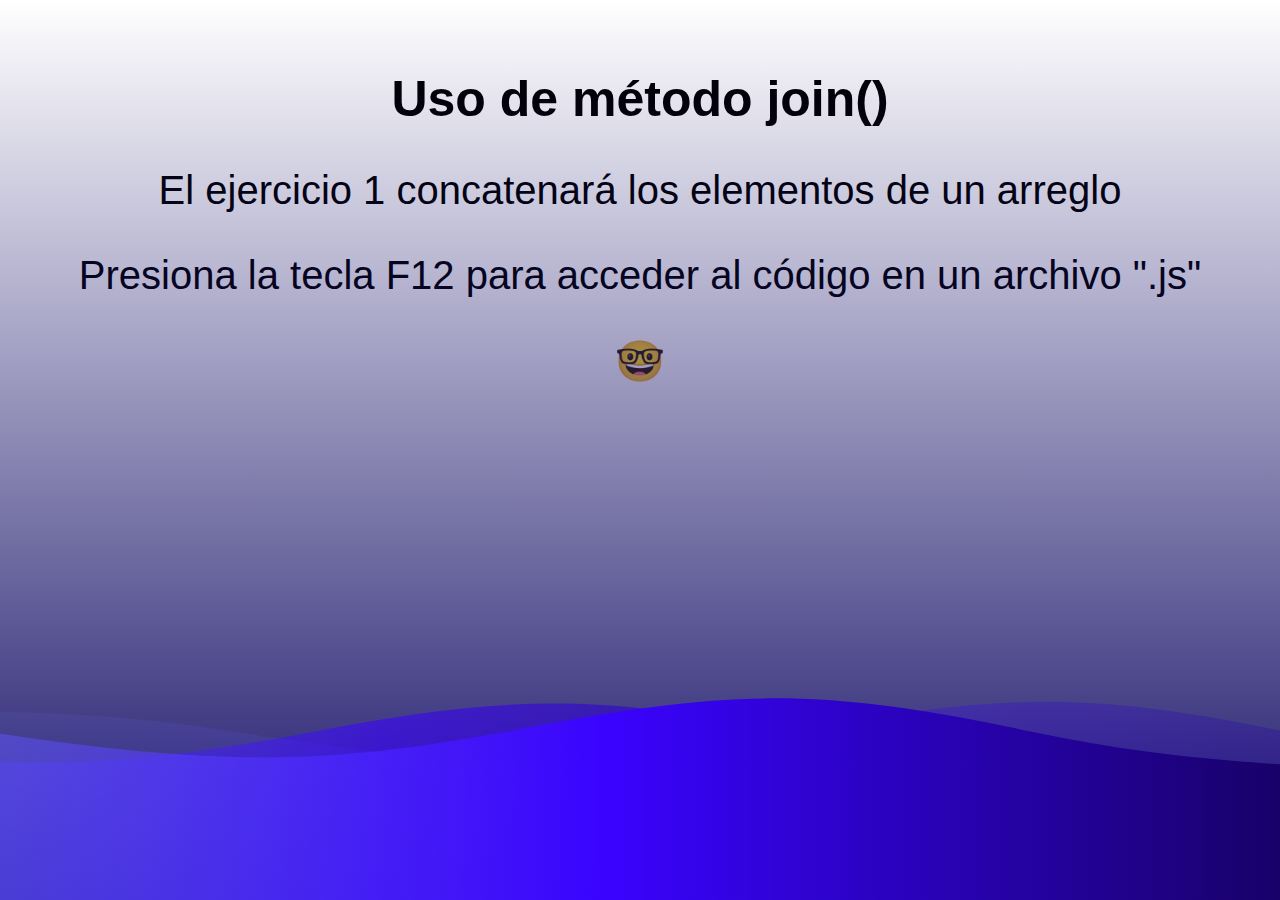
<file: exercise1/index.html>
<!DOCTYPE html>
<html lang="en">
<head>
    <meta charset="UTF-8">
    <meta name="viewport" content="width=device-width, initial-scale=1.0">
    <link rel="stylesheet" href="styles.css">
    <script type="text/javascript" src="code.js"></script>
    <title>Ejercicio 1</title>
</head>
<body>
    <h1 class="title">Uso de método join()</h1>
    <p class="description">El ejercicio 1 concatenará los elementos de un arreglo</p>
    <p class="description">Presiona la tecla F12 para acceder al código en un archivo ".js"</p>
    <p class="description">&#129299;</p>
    <svg version="1.1" xmlns="http://www.w3.org/2000/svg"
          xmlns:xlink="http://www.w3.org/1999/xlink" x="0px" y="0px" width="100%" height="100%" viewBox="0 0 1600 900" preserveAspectRatio="xMidYMax slice">
          <defs>
              <linearGradient id="bg">
                  <stop offset="0%" style="stop-color:rgba(130, 158, 249, 0.06)"></stop>
                  <stop offset="50%" style="stop-color:rgb(58, 3, 255)"></stop>
                  <stop offset="100%" style="stop-color:rgb(255, 255, 255)5, 0.2"></stop>
              </linearGradient>
              <path id="wave" fill="url(#bg)" d="M-363.852,502.589c0,0,236.988-41.997,505.475,0
      s371.981,38.998,575.971,0s293.985-39.278,505.474,5.859s493.475,48.368,716.963-4.995v560.106H-363.852V502.589z" />
          </defs>
          <g>
              <use xlink:href='#wave' opacity=".3">
                  <animateTransform
            attributeName="transform"
            attributeType="XML"
            type="translate"
            dur="10s"
            calcMode="spline"
            values="270 230; -334 180; 270 230"
            keyTimes="0; .5; 1"
            keySplines="0.42, 0, 0.58, 1.0;0.42, 0, 0.58, 1.0"
            repeatCount="indefinite" />
              </use>
              <use xlink:href='#wave' opacity=".6">
                  <animateTransform
            attributeName="transform"
            attributeType="XML"
            type="translate"
            dur="8s"
            calcMode="spline"
            values="-270 230;243 220;-270 230"
            keyTimes="0; .6; 1"
            keySplines="0.42, 0, 0.58, 1.0;0.42, 0, 0.58, 1.0"
            repeatCount="indefinite" />
              </use>
              <use xlink:href='#wave' opacty=".9">
                  <animateTransform
            attributeName="transform"
            attributeType="XML"
            type="translate"
            dur="6s"
            calcMode="spline"
            values="0 230;-140 200;0 230"
            keyTimes="0; .4; 1"
            keySplines="0.42, 0, 0.58, 1.0;0.42, 0, 0.58, 1.0"
            repeatCount="indefinite" />
              </use>
          </g>
      </svg>
  </body>
</html>
</file>
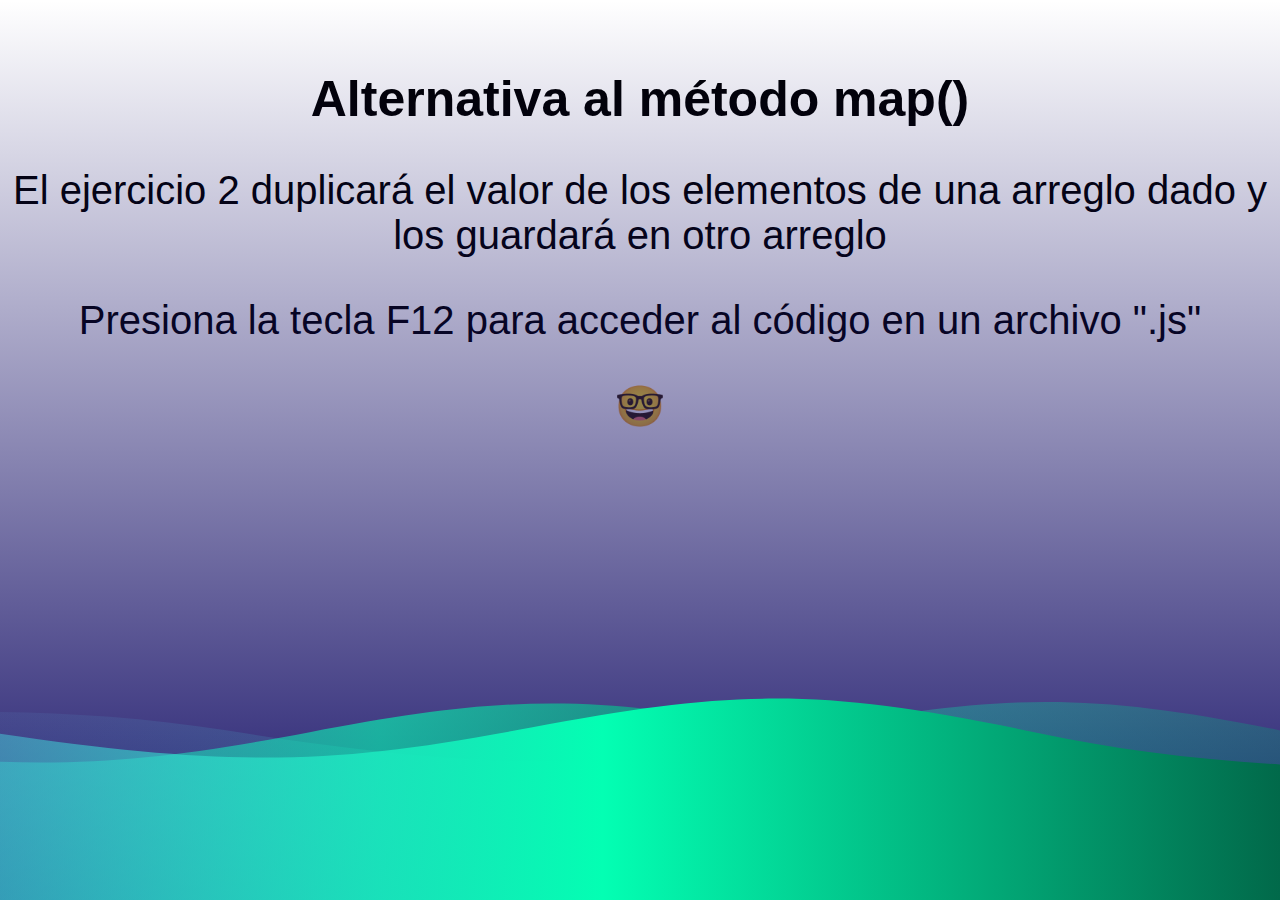
<file: exersice2/index.html>
<!DOCTYPE html>
<html lang="en">
<head>
    <meta charset="UTF-8">
    <meta name="viewport" content="width=device-width, initial-scale=1.0">
    <link rel="stylesheet" href="styles.css">
    <script type="text/javascript" src="code.js"></script>
    <title>Ejercicio 2</title>
</head>
<body>
    <h1 class="title">Alternativa al método map()</h1>
    <p class="description">El ejercicio 2 duplicará el valor de los elementos de una arreglo dado y los guardará en otro arreglo</p>
    <p class="description">Presiona la tecla F12 para acceder al código en un archivo ".js"</p>
    <p class="description">&#129299;</p>
    <svg version="1.1" xmlns="http://www.w3.org/2000/svg"
          xmlns:xlink="http://www.w3.org/1999/xlink" x="0px" y="0px" width="100%" height="100%" viewBox="0 0 1600 900" preserveAspectRatio="xMidYMax slice">
          <defs>
              <linearGradient id="bg">
                  <stop offset="0%" style="stop-color:rgba(130, 158, 249, 0.06)"></stop>
                  <stop offset="50%" style="stop-color:rgb(3, 255, 179)"></stop>
                  <stop offset="100%" style="stop-color:rgb(255, 255, 255)5, 0.2"></stop>
              </linearGradient>
              <path id="wave" fill="url(#bg)" d="M-363.852,502.589c0,0,236.988-41.997,505.475,0
      s371.981,38.998,575.971,0s293.985-39.278,505.474,5.859s493.475,48.368,716.963-4.995v560.106H-363.852V502.589z" />
          </defs>
          <g>
              <use xlink:href='#wave' opacity=".3">
                  <animateTransform
            attributeName="transform"
            attributeType="XML"
            type="translate"
            dur="10s"
            calcMode="spline"
            values="270 230; -334 180; 270 230"
            keyTimes="0; .5; 1"
            keySplines="0.42, 0, 0.58, 1.0;0.42, 0, 0.58, 1.0"
            repeatCount="indefinite" />
              </use>
              <use xlink:href='#wave' opacity=".6">
                  <animateTransform
            attributeName="transform"
            attributeType="XML"
            type="translate"
            dur="8s"
            calcMode="spline"
            values="-270 230;243 220;-270 230"
            keyTimes="0; .6; 1"
            keySplines="0.42, 0, 0.58, 1.0;0.42, 0, 0.58, 1.0"
            repeatCount="indefinite" />
              </use>
              <use xlink:href='#wave' opacty=".9">
                  <animateTransform
            attributeName="transform"
            attributeType="XML"
            type="translate"
            dur="6s"
            calcMode="spline"
            values="0 230;-140 200;0 230"
            keyTimes="0; .4; 1"
            keySplines="0.42, 0, 0.58, 1.0;0.42, 0, 0.58, 1.0"
            repeatCount="indefinite" />
              </use>
          </g>
      </svg>
  </body>
</html>
</file>
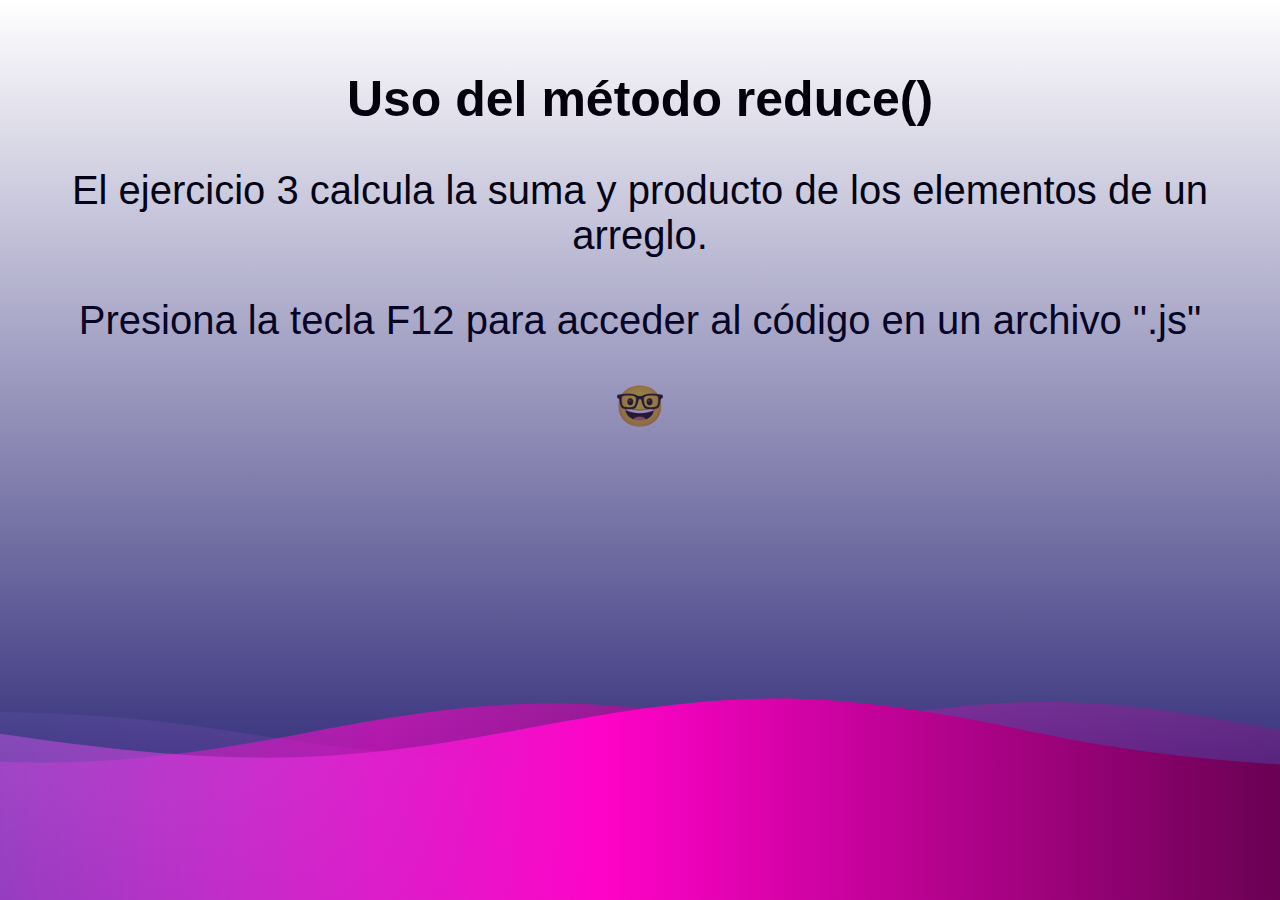
<file: exersice3/index.html>
<!DOCTYPE html>
<html lang="en">
<head>
    <meta charset="UTF-8">
    <meta name="viewport" content="width=device-width, initial-scale=1.0">
    <link rel="stylesheet" href="styles.css">
    <script type="text/javascript" src="code.js"></script>
    <title>Ejercicio 3</title>
</head>
<body>
    <h1 class="title">Uso del método reduce()</h1>
    <p class="description">El ejercicio 3 calcula la suma y producto de los elementos de un arreglo.</p>
    <p class="description">Presiona la tecla F12 para acceder al código en un archivo ".js"</p>
    <p class="description">&#129299;</p>
    <svg version="1.1" xmlns="http://www.w3.org/2000/svg"
          xmlns:xlink="http://www.w3.org/1999/xlink" x="0px" y="0px" width="100%" height="100%" viewBox="0 0 1600 900" preserveAspectRatio="xMidYMax slice">
          <defs>
              <linearGradient id="bg">
                  <stop offset="0%" style="stop-color:rgba(130, 158, 249, 0.06)"></stop>
                  <stop offset="50%" style="stop-color:rgb(255, 3, 200)"></stop>
                  <stop offset="100%" style="stop-color:rgb(255, 255, 255)5, 0.2"></stop>
              </linearGradient>
              <path id="wave" fill="url(#bg)" d="M-363.852,502.589c0,0,236.988-41.997,505.475,0
      s371.981,38.998,575.971,0s293.985-39.278,505.474,5.859s493.475,48.368,716.963-4.995v560.106H-363.852V502.589z" />
          </defs>
          <g>
              <use xlink:href='#wave' opacity=".3">
                  <animateTransform
            attributeName="transform"
            attributeType="XML"
            type="translate"
            dur="10s"
            calcMode="spline"
            values="270 230; -334 180; 270 230"
            keyTimes="0; .5; 1"
            keySplines="0.42, 0, 0.58, 1.0;0.42, 0, 0.58, 1.0"
            repeatCount="indefinite" />
              </use>
              <use xlink:href='#wave' opacity=".6">
                  <animateTransform
            attributeName="transform"
            attributeType="XML"
            type="translate"
            dur="8s"
            calcMode="spline"
            values="-270 230;243 220;-270 230"
            keyTimes="0; .6; 1"
            keySplines="0.42, 0, 0.58, 1.0;0.42, 0, 0.58, 1.0"
            repeatCount="indefinite" />
              </use>
              <use xlink:href='#wave' opacty=".9">
                  <animateTransform
            attributeName="transform"
            attributeType="XML"
            type="translate"
            dur="6s"
            calcMode="spline"
            values="0 230;-140 200;0 230"
            keyTimes="0; .4; 1"
            keySplines="0.42, 0, 0.58, 1.0;0.42, 0, 0.58, 1.0"
            repeatCount="indefinite" />
              </use>
          </g>
      </svg>
  </body>
</html>
</file>
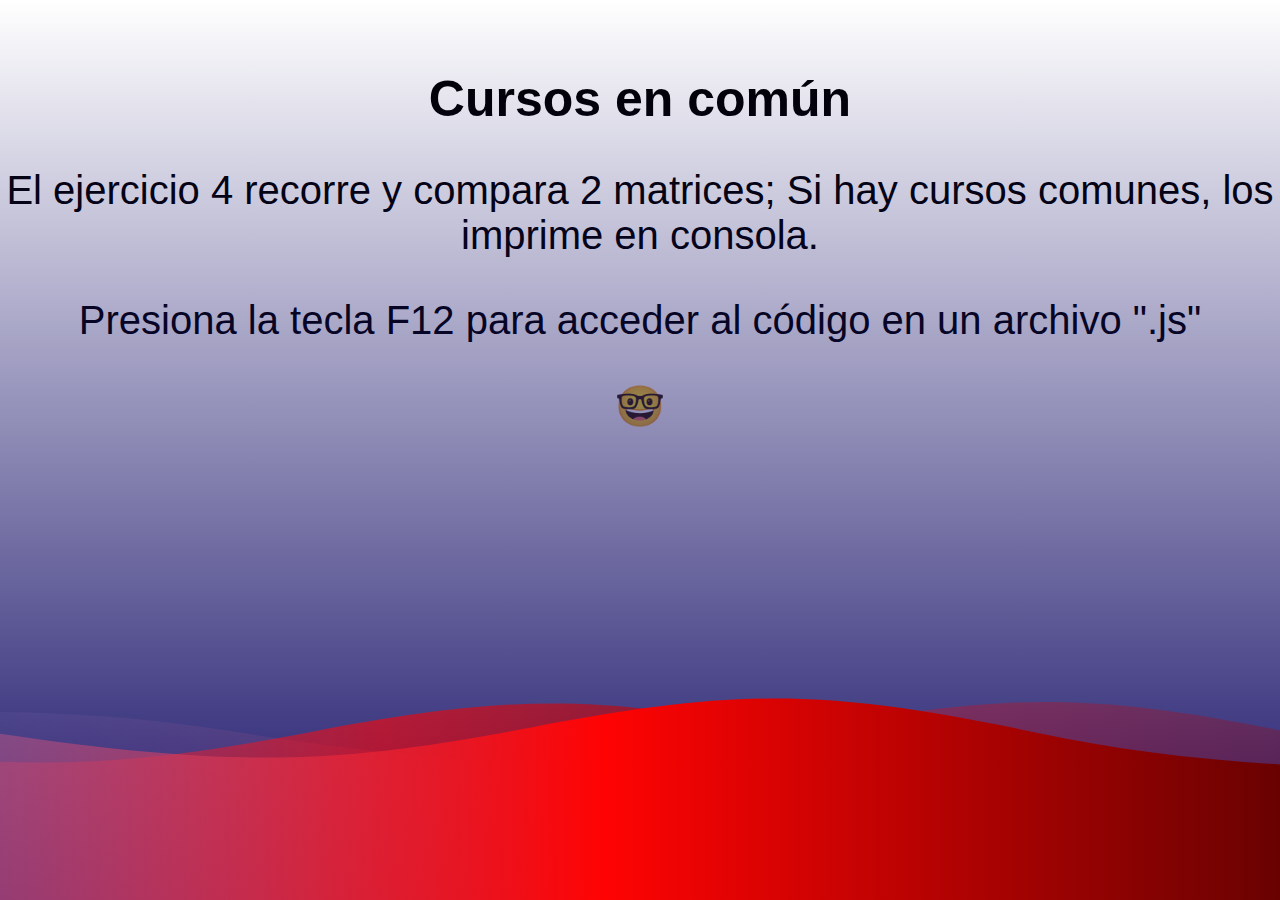
<file: exersice4/index.html>
<!DOCTYPE html>
<html lang="en">
<head>
    <meta charset="UTF-8">
    <meta name="viewport" content="width=device-width, initial-scale=1.0">
    <link rel="stylesheet" href="styles.css">
    <script type="text/javascript" src="code.js"></script>
    <title>Ejercicio 4</title>
</head>
<body>
    <h1 class="title">Cursos en común</h1>
    <p class="description">El ejercicio 4 recorre y compara 2 matrices; Si hay cursos comunes, los imprime en consola.</p>
    <p class="description">Presiona la tecla F12 para acceder al código en un archivo ".js"</p>
    <p class="description">&#129299;</p>
    <svg version="1.1" xmlns="http://www.w3.org/2000/svg"
          xmlns:xlink="http://www.w3.org/1999/xlink" x="0px" y="0px" width="100%" height="100%" viewBox="0 0 1600 900" preserveAspectRatio="xMidYMax slice">
          <defs>
              <linearGradient id="bg">
                  <stop offset="0%" style="stop-color:rgba(130, 158, 249, 0.06)"></stop>
                  <stop offset="50%" style="stop-color:rgb(255, 3, 3)"></stop>
                  <stop offset="100%" style="stop-color:rgb(255, 255, 255)5, 0.2"></stop>
              </linearGradient>
              <path id="wave" fill="url(#bg)" d="M-363.852,502.589c0,0,236.988-41.997,505.475,0
      s371.981,38.998,575.971,0s293.985-39.278,505.474,5.859s493.475,48.368,716.963-4.995v560.106H-363.852V502.589z" />
          </defs>
          <g>
              <use xlink:href='#wave' opacity=".3">
                  <animateTransform
            attributeName="transform"
            attributeType="XML"
            type="translate"
            dur="10s"
            calcMode="spline"
            values="270 230; -334 180; 270 230"
            keyTimes="0; .5; 1"
            keySplines="0.42, 0, 0.58, 1.0;0.42, 0, 0.58, 1.0"
            repeatCount="indefinite" />
              </use>
              <use xlink:href='#wave' opacity=".6">
                  <animateTransform
            attributeName="transform"
            attributeType="XML"
            type="translate"
            dur="8s"
            calcMode="spline"
            values="-270 230;243 220;-270 230"
            keyTimes="0; .6; 1"
            keySplines="0.42, 0, 0.58, 1.0;0.42, 0, 0.58, 1.0"
            repeatCount="indefinite" />
              </use>
              <use xlink:href='#wave' opacty=".9">
                  <animateTransform
            attributeName="transform"
            attributeType="XML"
            type="translate"
            dur="6s"
            calcMode="spline"
            values="0 230;-140 200;0 230"
            keyTimes="0; .4; 1"
            keySplines="0.42, 0, 0.58, 1.0;0.42, 0, 0.58, 1.0"
            repeatCount="indefinite" />
              </use>
          </g>
      </svg>
  </body>
</html>
</file>
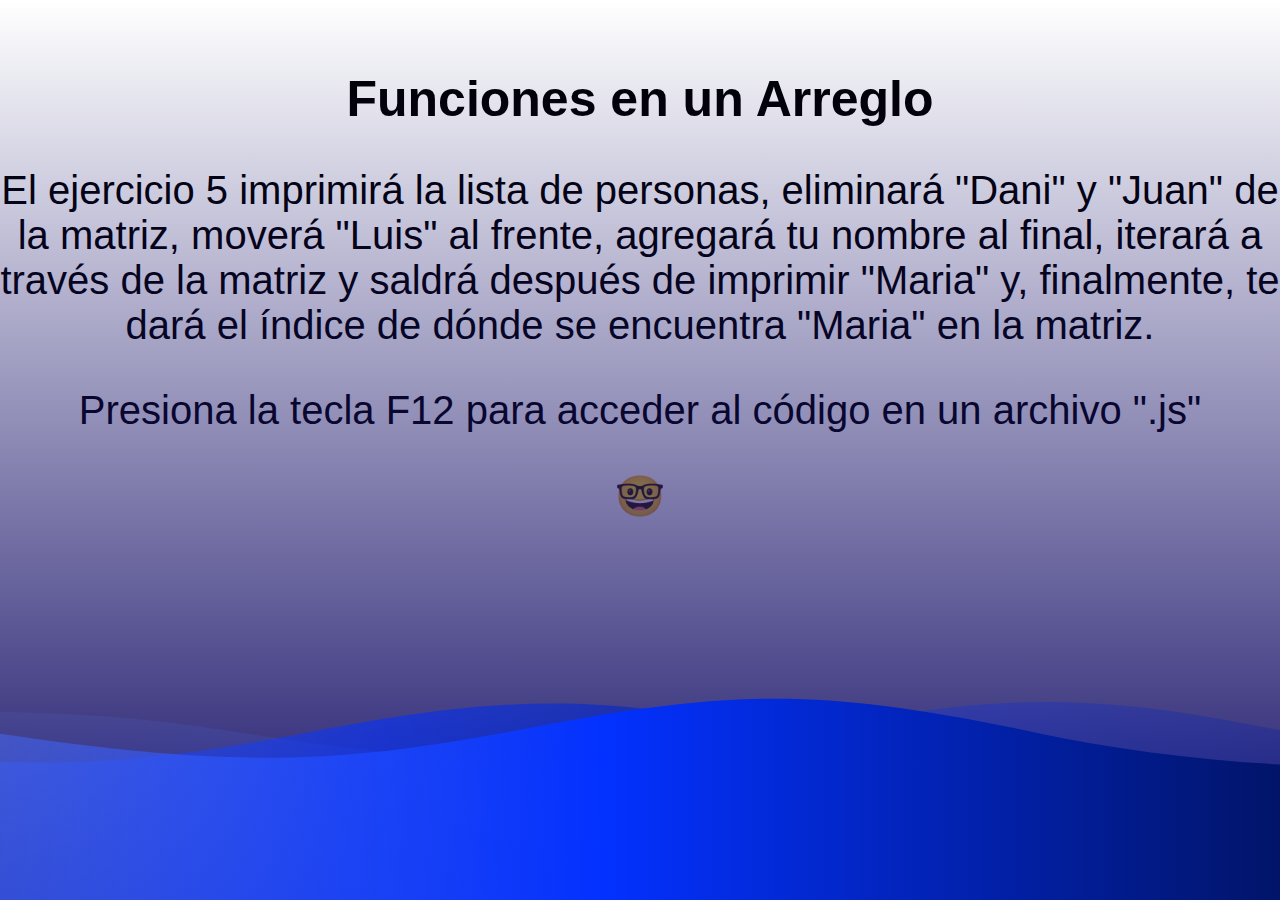
<file: exersice5/index.html>
<!DOCTYPE html>
<html lang="en">
<head>
    <meta charset="UTF-8">
    <meta name="viewport" content="width=device-width, initial-scale=1.0">
    <link rel="stylesheet" href="styles.css">
    <script type="text/javascript" src="code.js"></script>
    <title>Ejercicio 5</title>
</head>
<body>
    <h1 class="title">Funciones en un Arreglo</h1>
    <p class="description">El ejercicio 5 imprimirá la lista de personas, eliminará "Dani" y "Juan" de la matriz, moverá "Luis" al frente, agregará tu nombre al final, iterará a través de la matriz y saldrá después de imprimir "Maria" y, finalmente, te dará el índice de dónde se encuentra "Maria" en la matriz.</p>
    <p class="description">Presiona la tecla F12 para acceder al código en un archivo ".js"</p>
    <p class="description">&#129299;</p>
    <svg version="1.1" xmlns="http://www.w3.org/2000/svg"
          xmlns:xlink="http://www.w3.org/1999/xlink" x="0px" y="0px" width="100%" height="100%" viewBox="0 0 1600 900" preserveAspectRatio="xMidYMax slice">
          <defs>
              <linearGradient id="bg">
                  <stop offset="0%" style="stop-color:rgba(130, 158, 249, 0.06)"></stop>
                  <stop offset="50%" style="stop-color:rgb(3, 49, 255)"></stop>
                  <stop offset="100%" style="stop-color:rgb(255, 255, 255)5, 0.2"></stop>
              </linearGradient>
              <path id="wave" fill="url(#bg)" d="M-363.852,502.589c0,0,236.988-41.997,505.475,0
      s371.981,38.998,575.971,0s293.985-39.278,505.474,5.859s493.475,48.368,716.963-4.995v560.106H-363.852V502.589z" />
          </defs>
          <g>
              <use xlink:href='#wave' opacity=".3">
                  <animateTransform
            attributeName="transform"
            attributeType="XML"
            type="translate"
            dur="10s"
            calcMode="spline"
            values="270 230; -334 180; 270 230"
            keyTimes="0; .5; 1"
            keySplines="0.42, 0, 0.58, 1.0;0.42, 0, 0.58, 1.0"
            repeatCount="indefinite" />
              </use>
              <use xlink:href='#wave' opacity=".6">
                  <animateTransform
            attributeName="transform"
            attributeType="XML"
            type="translate"
            dur="8s"
            calcMode="spline"
            values="-270 230;243 220;-270 230"
            keyTimes="0; .6; 1"
            keySplines="0.42, 0, 0.58, 1.0;0.42, 0, 0.58, 1.0"
            repeatCount="indefinite" />
              </use>
              <use xlink:href='#wave' opacty=".9">
                  <animateTransform
            attributeName="transform"
            attributeType="XML"
            type="translate"
            dur="6s"
            calcMode="spline"
            values="0 230;-140 200;0 230"
            keyTimes="0; .4; 1"
            keySplines="0.42, 0, 0.58, 1.0;0.42, 0, 0.58, 1.0"
            repeatCount="indefinite" />
              </use>
          </g>
      </svg>
  </body>
</html>
</file>
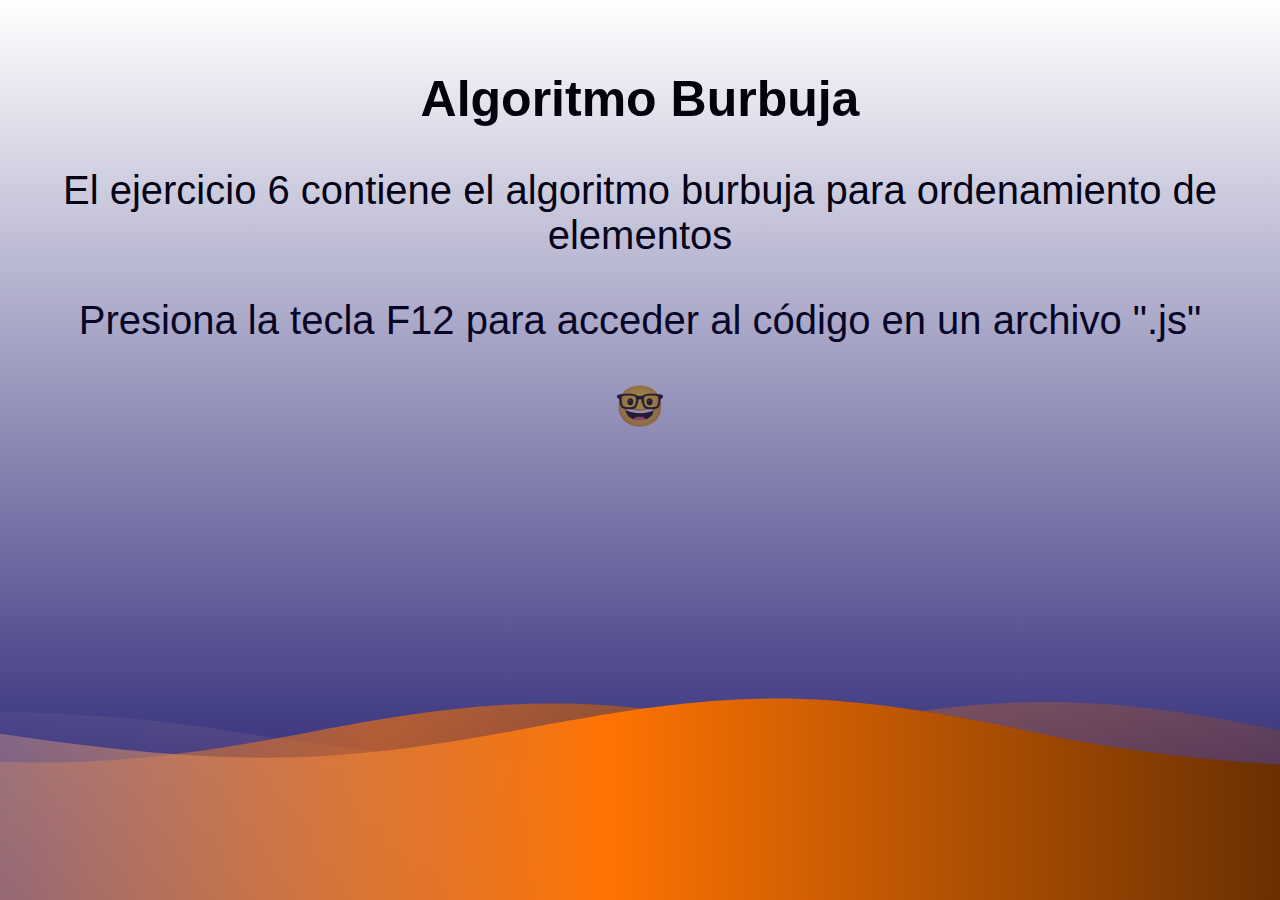
<file: exersice6/index.html>
<!DOCTYPE html>
<html lang="en">
<head>
    <meta charset="UTF-8">
    <meta name="viewport" content="width=device-width, initial-scale=1.0">
    <link rel="stylesheet" href="styles.css">
    <script type="text/javascript" src="code.js"></script>
    <title>Ejercicio 6</title>
</head>
<body>
    <h1 class="title">Algoritmo Burbuja</h1>
    <p class="description">El ejercicio 6 contiene el algoritmo burbuja para ordenamiento de elementos</p>
    <p class="description">Presiona la tecla F12 para acceder al código en un archivo ".js"</p>
    <p class="description">&#129299;</p>
    <svg version="1.1" xmlns="http://www.w3.org/2000/svg"
          xmlns:xlink="http://www.w3.org/1999/xlink" x="0px" y="0px" width="100%" height="100%" viewBox="0 0 1600 900" preserveAspectRatio="xMidYMax slice">
          <defs>
              <linearGradient id="bg">
                  <stop offset="0%" style="stop-color:rgba(130, 158, 249, 0.06)"></stop>
                  <stop offset="50%" style="stop-color:rgb(255, 116, 3)"></stop>
                  <stop offset="100%" style="stop-color:rgb(255, 255, 255)5, 0.2"></stop>
              </linearGradient>
              <path id="wave" fill="url(#bg)" d="M-363.852,502.589c0,0,236.988-41.997,505.475,0
      s371.981,38.998,575.971,0s293.985-39.278,505.474,5.859s493.475,48.368,716.963-4.995v560.106H-363.852V502.589z" />
          </defs>
          <g>
              <use xlink:href='#wave' opacity=".3">
                  <animateTransform
            attributeName="transform"
            attributeType="XML"
            type="translate"
            dur="10s"
            calcMode="spline"
            values="270 230; -334 180; 270 230"
            keyTimes="0; .5; 1"
            keySplines="0.42, 0, 0.58, 1.0;0.42, 0, 0.58, 1.0"
            repeatCount="indefinite" />
              </use>
              <use xlink:href='#wave' opacity=".6">
                  <animateTransform
            attributeName="transform"
            attributeType="XML"
            type="translate"
            dur="8s"
            calcMode="spline"
            values="-270 230;243 220;-270 230"
            keyTimes="0; .6; 1"
            keySplines="0.42, 0, 0.58, 1.0;0.42, 0, 0.58, 1.0"
            repeatCount="indefinite" />
              </use>
              <use xlink:href='#wave' opacty=".9">
                  <animateTransform
            attributeName="transform"
            attributeType="XML"
            type="translate"
            dur="6s"
            calcMode="spline"
            values="0 230;-140 200;0 230"
            keyTimes="0; .4; 1"
            keySplines="0.42, 0, 0.58, 1.0;0.42, 0, 0.58, 1.0"
            repeatCount="indefinite" />
              </use>
          </g>
      </svg>
  </body>
</html>
</file>
<file: exercise1/styles.css>
* {
    padding: 0;
    margin: 0;
}
svg {
    position: absolute;
    top: 0;
    left: 0;
    width: 100%;
    height: 100%;
    box-sizing: border-box;
    display: block;
    background-image: linear-gradient(to bottom, rgba(255, 255, 255, 0), #140e66);
}
 /* Estilos CSS para el título y la descripción */
 .title {
    text-align: center; /* Centrar el texto del título */
    font-family: "Arial", sans-serif; /* Tipo de fuente elegante */
    font-size: 50px; /* Tamaño de fuente para el título */
    margin-top: 70px; /* Espacio superior */
}

.description {
    text-align: center; /* Centrar el texto de la descripción */
    font-family: "Arial", sans-serif; /* Tipo de fuente elegante */
    font-size: 40px; /* Tamaño de fuente para la descripción */
    margin-top: 40px; /* Espacio superior */
}
</file>
<file: exersice2/styles.css>
* {
    padding: 0;
    margin: 0;
}
svg {
    position: absolute;
    top: 0;
    left: 0;
    width: 100%;
    height: 100%;
    box-sizing: border-box;
    display: block;
    background-image: linear-gradient(to bottom, rgba(255, 255, 255, 0), #140e66);
}
 /* Estilos CSS para el título y la descripción */
 .title {
    text-align: center; /* Centrar el texto del título */
    font-family: "Arial", sans-serif; /* Tipo de fuente elegante */
    font-size: 50px; /* Tamaño de fuente para el título */
    margin-top: 70px; /* Espacio superior */
}

.description {
    text-align: center; /* Centrar el texto de la descripción */
    font-family: "Arial", sans-serif; /* Tipo de fuente elegante */
    font-size: 40px; /* Tamaño de fuente para la descripción */
    margin-top: 40px; /* Espacio superior */
}
</file>
<file: exersice3/styles.css>
* {
    padding: 0;
    margin: 0;
}
svg {
    position: absolute;
    top: 0;
    left: 0;
    width: 100%;
    height: 100%;
    box-sizing: border-box;
    display: block;
    background-image: linear-gradient(to bottom, rgba(255, 255, 255, 0), #140e66);
}
 /* Estilos CSS para el título y la descripción */
 .title {
    text-align: center; /* Centrar el texto del título */
    font-family: "Arial", sans-serif; /* Tipo de fuente elegante */
    font-size: 50px; /* Tamaño de fuente para el título */
    margin-top: 70px; /* Espacio superior */
}

.description {
    text-align: center; /* Centrar el texto de la descripción */
    font-family: "Arial", sans-serif; /* Tipo de fuente elegante */
    font-size: 40px; /* Tamaño de fuente para la descripción */
    margin-top: 40px; /* Espacio superior */
}
</file>
<file: exersice4/styles.css>
* {
    padding: 0;
    margin: 0;
}
svg {
    position: absolute;
    top: 0;
    left: 0;
    width: 100%;
    height: 100%;
    box-sizing: border-box;
    display: block;
    background-image: linear-gradient(to bottom, rgba(255, 255, 255, 0), #140e66);
}
 /* Estilos CSS para el título y la descripción */
 .title {
    text-align: center; /* Centrar el texto del título */
    font-family: "Arial", sans-serif; /* Tipo de fuente elegante */
    font-size: 50px; /* Tamaño de fuente para el título */
    margin-top: 70px; /* Espacio superior */
}

.description {
    text-align: center; /* Centrar el texto de la descripción */
    font-family: "Arial", sans-serif; /* Tipo de fuente elegante */
    font-size: 40px; /* Tamaño de fuente para la descripción */
    margin-top: 40px; /* Espacio superior */
}
</file>
<file: exersice5/styles.css>
* {
    padding: 0;
    margin: 0;
}
svg {
    position: absolute;
    top: 0;
    left: 0;
    width: 100%;
    height: 100%;
    box-sizing: border-box;
    display: block;
    background-image: linear-gradient(to bottom, rgba(255, 255, 255, 0), #140e66);
}
 /* Estilos CSS para el título y la descripción */
 .title {
    text-align: center; /* Centrar el texto del título */
    font-family: "Arial", sans-serif; /* Tipo de fuente elegante */
    font-size: 50px; /* Tamaño de fuente para el título */
    margin-top: 70px; /* Espacio superior */
}

.description {
    text-align: center; /* Centrar el texto de la descripción */
    font-family: "Arial", sans-serif; /* Tipo de fuente elegante */
    font-size: 40px; /* Tamaño de fuente para la descripción */
    margin-top: 40px; /* Espacio superior */
}
</file>
<file: exersice6/styles.css>
* {
    padding: 0;
    margin: 0;
}
svg {
    position: absolute;
    top: 0;
    left: 0;
    width: 100%;
    height: 100%;
    box-sizing: border-box;
    display: block;
    background-image: linear-gradient(to bottom, rgba(255, 255, 255, 0), #140e66);
}
 /* Estilos CSS para el título y la descripción */
 .title {
    text-align: center; /* Centrar el texto del título */
    font-family: "Arial", sans-serif; /* Tipo de fuente elegante */
    font-size: 50px; /* Tamaño de fuente para el título */
    margin-top: 70px; /* Espacio superior */
}

.description {
    text-align: center; /* Centrar el texto de la descripción */
    font-family: "Arial", sans-serif; /* Tipo de fuente elegante */
    font-size: 40px; /* Tamaño de fuente para la descripción */
    margin-top: 40px; /* Espacio superior */
}
</file>
